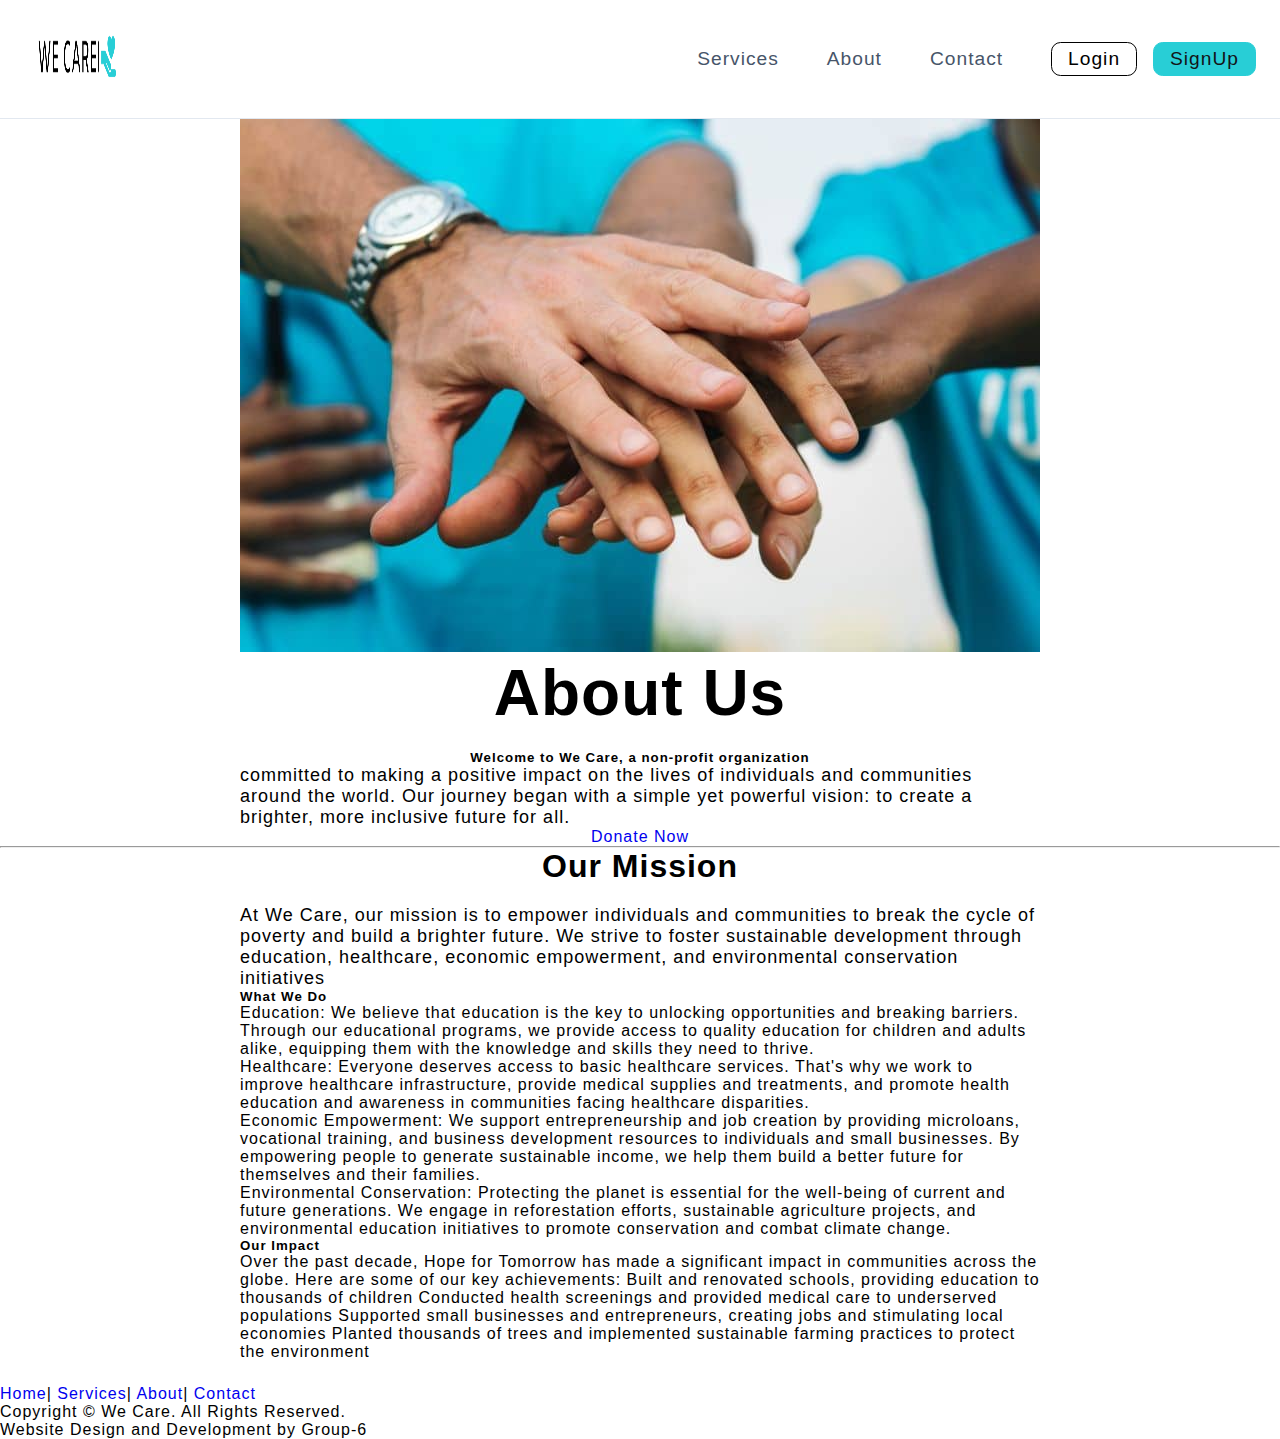
<file: about.html>
<!DOCTYPE html>
<head>
    <meta charset="UTF-8">
    <meta name="viewport" content="width=device-width, initial-scale=1.0">
    <title>About We Care</title>
    <link rel="stylesheet" href="index.css">
    <link rel="stylesheet" href="about.css">
    <link rel="stylesheet" href="https://cdnjs.cloudflare.com/ajax/libs/font-awesome/4.7.0/css/font-awesome.min.css">
    <link rel="stylesheet" href="https://cdnjs.cloudflare.com/ajax/libs/font-awesome/6.4.2/css/all.min.css" integrity="sha512-z3gLpd7yknf1YoNbCzqRKc4qyor8gaKU1qmn+CShxbuBusANI9QpRohGBreCFkKxLhei6S9CQXFEbbKuqLg0DA==" crossorigin="anonymous" referrerpolicy="no-referrer" />
    <link rel="icon" type="image/x-icon" href="wecare.ico">

</head>

<body>
    <header class="header">
        <nav class="navbar">
            <!-- <a href="#" class="nav-logo">WebDev.</a> -->
            <div class="logo">
                <a href="index.html">
                    <img src="wecare.png" alt="Logo Image">
                </a>
                </div>
            <ul class="nav-menu">
                <li class="nav-item">
                    <a href="services.html" class="nav-link">Services</a>
                </li>
                <li class="nav-item">
                    <a href="about.html" class="nav-link">About</a>
                </li>
                <li class="nav-item">
                    <a href="contact.html" class="nav-link">Contact</a>
                </li>
                <li class="nav-item">
                    <button class="login-button" id="loginButton" onclick="window.location.href='login.html'">Login</button>
                </li>
                <li class="nav-item">
                    <button class="join-button" onclick="window.location.href='signup.html'">SignUp</button>
                </li>
                <!-- <li class="nav-item">
                    <div class="search-box">
                        <button class="btn-search"><i class="fas fa-search"></i></button>
                        <input type="text" class="input-search" placeholder="Type to Search">
                    </div>
                </li> -->
            </ul>
            <div class="hamburger">
                <span class="bar"></span>
                <span class="bar"></span>
                <span class="bar"></span>
            </div>
        </nav>
    </header>

    <section class="about-us">
        <div class="about">
        <img src="about.jpg" class="pic">
            <div class="text">
                <h1>About Us</h1>
                <h5>Welcome to We Care, a non-profit <span>organization</span></h5>
                <p>committed to making a positive impact on the lives of individuals and communities around the world. Our journey began with a simple yet powerful vision: to create a brighter, more inclusive future for all.</p>
                <div class="data">
                    <a href="services.html" class="hire">Donate Now</a>
                </div>
            </div>
        </div>

    </section>
<hr>
<section class="ourmission">
    <div class="missiontext">
        <h1 class="mission">Our Mission</h1>
        <p>
            At We Care, our mission is to empower individuals and communities to break the cycle of poverty and build a brighter future. We strive to foster sustainable development through education, healthcare, economic empowerment, and environmental conservation initiatives
        </p>
        <h5>What We Do</h5>
        <p>
            <li>
                Education: We believe that education is the key to unlocking opportunities and breaking barriers. Through our educational programs, we provide access to quality education for children and adults alike, equipping them with the knowledge and skills they need to thrive.
            </li>

            <li>
                Healthcare: Everyone deserves access to basic healthcare services. That's why we work to improve healthcare infrastructure, provide medical supplies and treatments, and promote health education and awareness in communities facing healthcare disparities.
            </li>

            <li>
                Economic Empowerment: We support entrepreneurship and job creation by providing microloans, vocational training, and business development resources to individuals and small businesses. By empowering people to generate sustainable income, we help them build a better future for themselves and their families.
            </li>

            <li>
                Environmental Conservation: Protecting the planet is essential for the well-being of current and future generations. We engage in reforestation efforts, sustainable agriculture projects, and environmental education initiatives to promote conservation and combat climate change.
            </li>

<h5> Our Impact </h5>

Over the past decade, Hope for Tomorrow has made a significant impact in communities across the globe. Here are some of our key achievements:

Built and renovated schools, providing education to thousands of children
Conducted health screenings and provided medical care to underserved populations
Supported small businesses and entrepreneurs, creating jobs and stimulating local economies
Planted thousands of trees and implemented sustainable farming practices to protect the environment
        </p>
    </div>
</section>

    <!-- FOOTER -->
    <footer>
        <nav>
            <a href="index.html">Home</a>|
            <a href="services.html">Services</a>|
            <a href="about.html">About</a>|
            <a href="contact.html">Contact</a>
        </nav>

        <div class="foot">
            <p class="copyrightext">Copyright &copy; We Care. All Rights Reserved.</p>
            <p class="groupcredit">Website Design and Development by Group-6</p>
        </div>
    </footer>
    <script>
        document.addEventListener('DOMContentLoaded', function() {
            // Change the text of h1 element to "Welcome" on index.html
            // Get the username from URL parameter
            const params = new URLSearchParams(window.location.search);
            const username = params.get('username');
            if(username){
                document.getElementById('testing').textContent = `Welcome, ${username}`;
                document.getElementById('loginButton').style.display = 'none';

            }
        });
    </script>
</body>

<script src="index.js"></script>
</html>
</file>
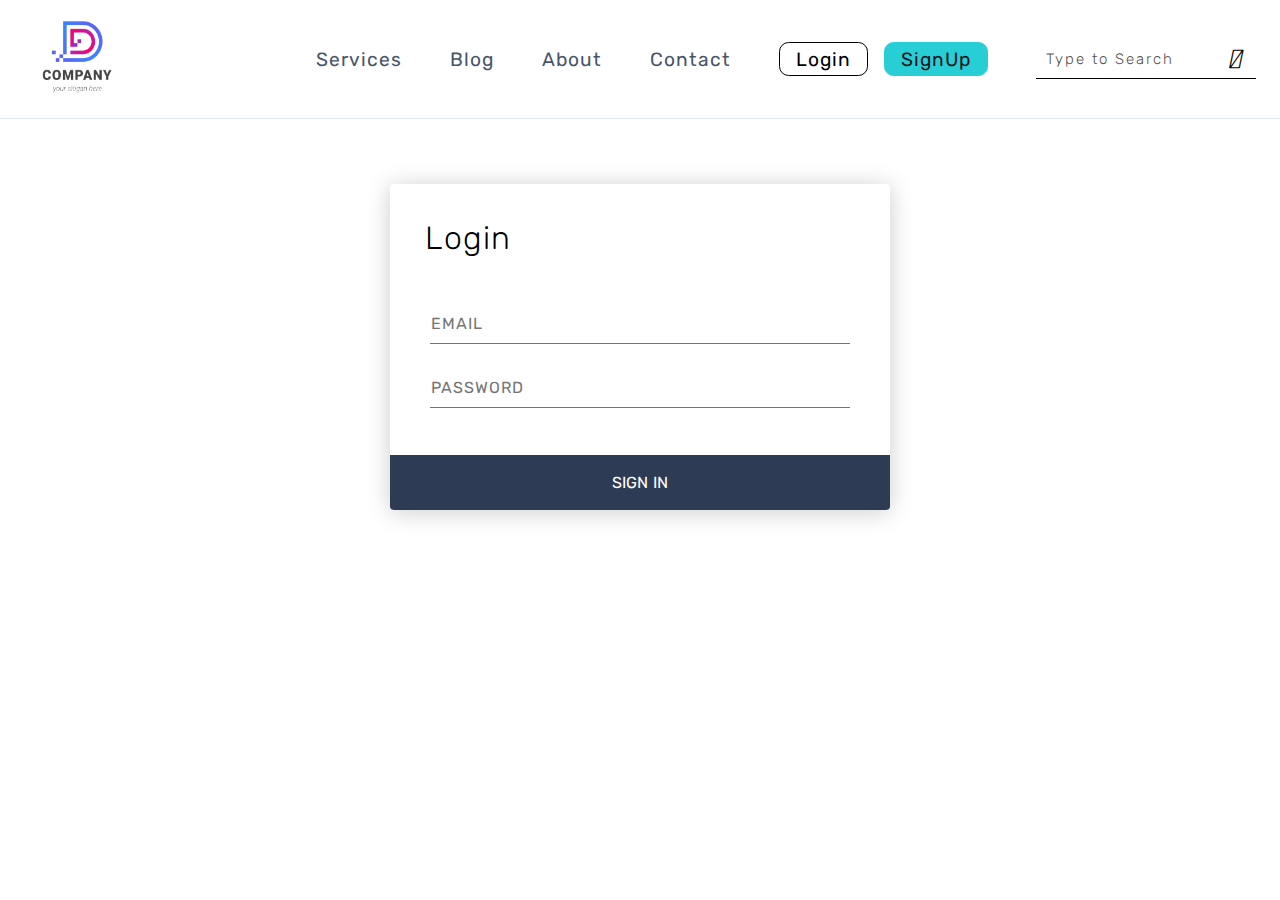
<file: login.html>
<!DOCTYPE html>
<head>
    <meta charset="UTF-8">
    <meta name="viewport" content="width=device-width, initial-scale=1.0">
    <title>LogIn</title>
    <link rel="stylesheet" href="login.css">
    <link rel="stylesheet" href="index.css">
    <link rel='stylesheet' href='https://fonts.googleapis.com/css?family=Rubik:400,700'>
    <link rel="stylesheet" href="https://cdnjs.cloudflare.com/ajax/libs/font-awesome/4.7.0/css/font-awesome.min.css">
    <link rel="stylesheet" href="https://cdnjs.cloudflare.com/ajax/libs/font-awesome/6.4.2/css/all.min.css" integrity="sha512-z3gLpd7yknf1YoNbCzqRKc4qyor8gaKU1qmn+CShxbuBusANI9QpRohGBreCFkKxLhei6S9CQXFEbbKuqLg0DA==" crossorigin="anonymous" referrerpolicy="no-referrer" />
</head>

<body>
    <header class="header">
        <nav class="navbar">
            <!-- <a href="#" class="nav-logo">WebDev.</a> -->
            <div class="logo">
                <a href="index.html">
                    <img src="logo.png" alt="Logo Image">
                </a>
            </div>
            <ul class="nav-menu">
                <li class="nav-item">
                    <a href="#" class="nav-link">Services</a>
                </li>
                <li class="nav-item">
                    <a href="#" class="nav-link">Blog</a>
                </li>
                <li class="nav-item">
                    <a href="#" class="nav-link">About</a>
                </li>
                <li class="nav-item">
                    <a href="#" class="nav-link">Contact</a>
                </li>
                <li class="nav-item">
                    <button class="login-button" onclick="window.location.href='login.html'">Login</button>
                </li>
                <li class="nav-item">
                    <button class="join-button" onclick="window.location.href='signup.html'">SignUp</button>
                </li>
                <li class="nav-item">
                    <div class="search-box">
                        <button class="btn-search"><i class="fas fa-search"></i></button>
                        <input type="text" class="input-search" placeholder="Type to Search">
                    </div>
                </li>
            </ul>
            <div class="hamburger">
                <span class="bar"></span>
                <span class="bar"></span>
                <span class="bar"></span>
            </div>
        </nav>
    </header>

    <!-- partial:index.partial.html -->
    <div class="login-form">
        <form id="loginForm" onsubmit="login()">
            <h1>Login</h1>
            <div class="content">
                <div class="input-field">
                    <input type="email" id="email" placeholder="Email" required>
                </div>
                
                <div class="input-field">
                    <input type="password" id="password" placeholder="Password" required>
                </div>
            </div>
            
            <div class="action">
                <button type="submit">Sign in</button>
            </div>
            <p id="errorMessage" class="error-message"></p>
        </form>
    </div>
</body>    
<script src="index.js"></script>
</html>
</file>
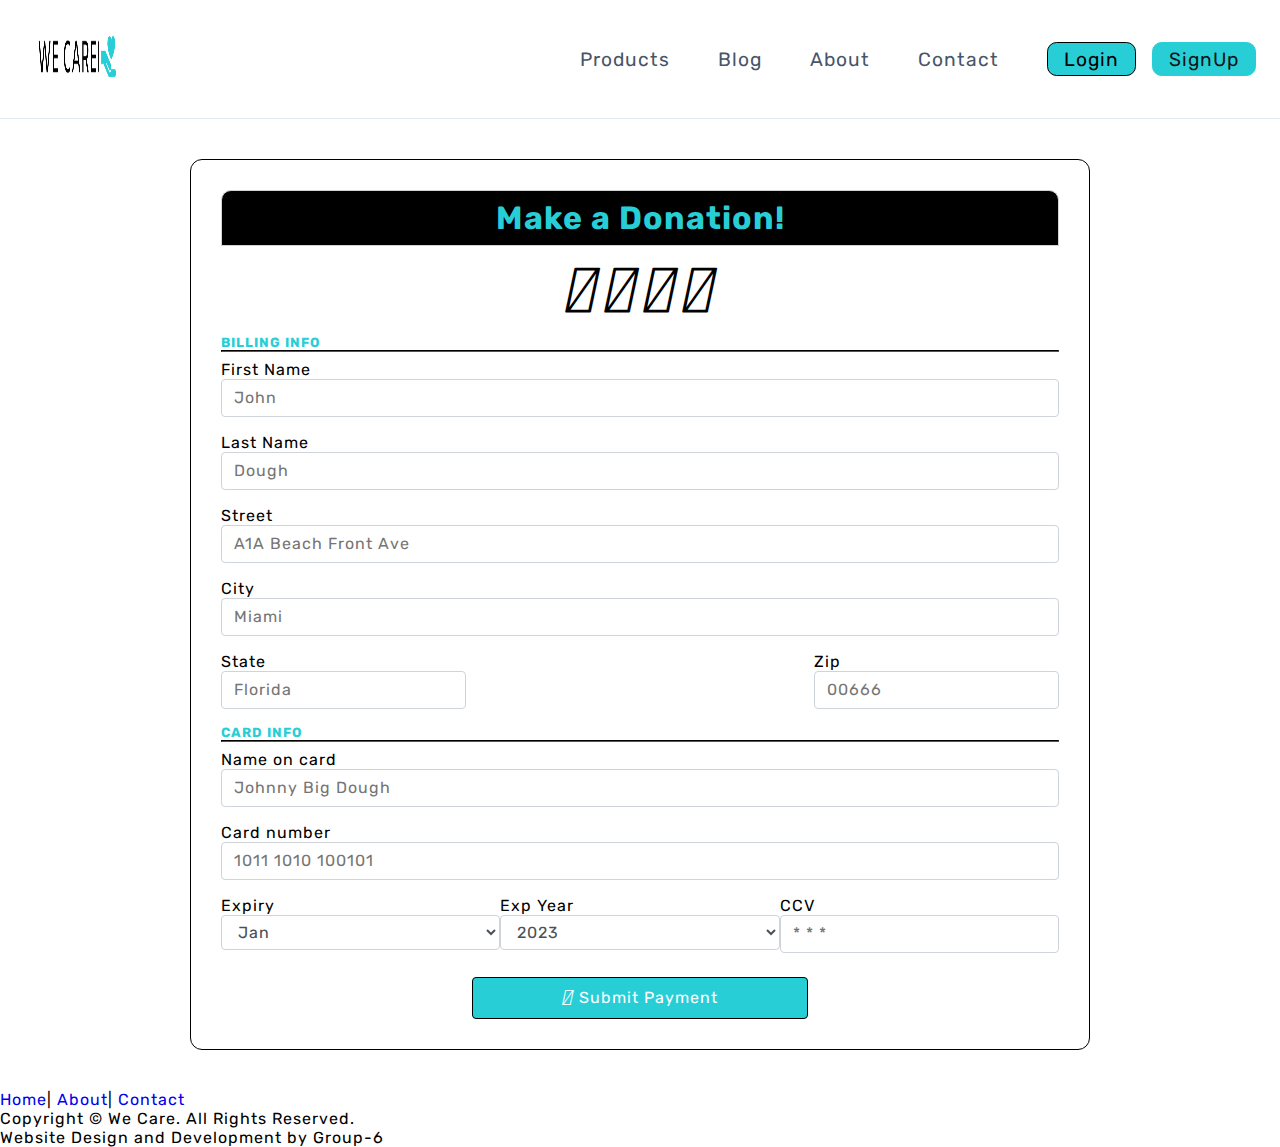
<file: purchase.html>
<!DOCTYPE html>
<head>
    <meta charset="UTF-8">
    <meta name="viewport" content="width=device-width, initial-scale=1.0">
    <title>Purchase Package</title>
    <link rel="stylesheet" href="login.css">
    <link rel="stylesheet" href="index.css">
    <link rel="stylesheet" href="purchase.css">
    <link rel='stylesheet' href='https://fonts.googleapis.com/css?family=Rubik:400,700'>
    <link rel="stylesheet" href="https://cdnjs.cloudflare.com/ajax/libs/font-awesome/4.7.0/css/font-awesome.min.css">
    <link rel="stylesheet" href="https://cdnjs.cloudflare.com/ajax/libs/font-awesome/6.4.2/css/all.min.css" integrity="sha512-z3gLpd7yknf1YoNbCzqRKc4qyor8gaKU1qmn+CShxbuBusANI9QpRohGBreCFkKxLhei6S9CQXFEbbKuqLg0DA==" crossorigin="anonymous" referrerpolicy="no-referrer" />
</head>

<body>
    <header class="header">
        <nav class="navbar">
            <!-- <a href="#" class="nav-logo">WebDev.</a> -->
            <div class="logo">
                <a href="index.html">
                    <img src="wecare.png" alt="Logo Image">
                </a>
                </div>
            <ul class="nav-menu">
                <li class="nav-item">
                    <a href="#" class="nav-link">Products</a>
                </li>
                <li class="nav-item">
                    <a href="#" class="nav-link">Blog</a>
                </li>
                <li class="nav-item">
                    <a href="#" class="nav-link">About</a>
                </li>
                <li class="nav-item">
                    <a href="#" class="nav-link">Contact</a>
                </li>
                <li class="nav-item">
                    <button class="login-button" id="loginButton" onclick="window.location.href='login.html'">Login</button>
                </li>
                <li class="nav-item">
                    <button class="join-button" onclick="window.location.href='signup.html'">SignUp</button>
                </li>
                <!-- <li class="nav-item">
                    <div class="search-box">
                        <button class="btn-search"><i class="fas fa-search"></i></button>
                        <input type="text" class="input-search" placeholder="Type to Search">
                    </div>
                </li> -->
            </ul>
            <div class="hamburger">
                <span class="bar"></span>
                <span class="bar"></span>
                <span class="bar"></span>
            </div>
        </nav>
    </header>

    <!-- FORM -->

    <div id='form-wrapper'>
        <form id="donationform">
            <div id='header' class='text-center mb-3'>
                <h1>Make a Donation!</h1>
            </div>

            <div class='text-center'>
                <i class="fab fa-cc-visa fa-3x"></i>
                <i class="fab fa-cc-mastercard fa-3x"></i>
                <i class="fab fa-cc-amex fa-3x"></i>
                <i class="fab fa-cc-discover fa-3x"></i>
            </div>

            <h5 class="mb-1">BILLING INFO</h5>

            <hr>

            <div class='form-group mb-1'>
                <label for='firstName'>First Name</label>
                <input class='form-control' id='firstName' type='text' placeholder='John' required>
            </div>

            <div class='form-group'>
                <label for='lastName'>Last Name</label>
                <input id='lastName' type='text' class='form-control' placeholder='Dough' required>
            </div>

            <div class='form-group'>
                <label>Street</label>
                <input class='form-control' type='text' id='street1' placeholder='A1A Beach Front Ave' required>
            </div>

            <div class='form-group'>
                <label for='city'>City</label>
                <input type='text' id='city' class='form-control' placeholder='Miami' required>
            </div>

            <div class='form-row mb-3'>
                <div>
                    <label for='state'>State</label>
                    <input id='state' class='form-control' placeholder='Florida' required>
                </div>
                
                <div>
                    <label for='zip'>Zip</label>
                    <input type='text' id='zip' class='form-control' placeholder='00666' required>
                </div>
            </div>

            <h5 class="mb-1">CARD INFO</h5>

            <hr>

            <div class='form-group mb-1'>
                <label for='nameOnCard'>Name on card</label>
                <input class='form-control' id='nameOnCard' placeholder='Johnny Big Dough' required>
            </div>

            <div class='form-group mb-1'>
                <label for='cardNum'>Card number</label>
                <input class='form-control' id='cardNum' placeholder="1011 1010 100101" required>
            </div>

            <div class='form-row mb-1'>
                <div class='col'>
                    <label for='expMonth'>Expiry</label>
                        <select class='form-control' id='expMonth' required>
                            <option value='01'>Jan</option>
                            <option value='02'>Feb</option>
                            <option value='03'>March</option>
                            <option value='04'>April</option>
                            <option value='05'>May</option>
                            <option value='06'>June</option>
                            <option value='07'>July</option>
                            <option value='08'>Aug</option>
                            <option value='09'>Sept</option>
                            <option value='10'>Oct</option>
                            <option value='11'>Nov</option>
                            <option value='12'>Dec</option>
                        </select>
                </div>
                
                <div class='col'>
                    <label for='expYear'>Exp Year</label>
                    <select class='form-control' id='expYear' required>
                        <option value='2023'>2023</option>
                        <option value='2024'>2024</option>
                        <option value='2025'>2025</option>
                        <option value='2026'>2026</option>
                        <option value='2027'>2027</option>
                    </select>
                </div>
                
                <div class='col'>
                    <label for='ccv'>CCV</label>
                    <input placeholder='* * * ' class='form-control' id='ccv' required>
                </div>
                
            </div>
            <div class="paybut">
                <button class='btn btn-primary' type='submit'>
                    <i class="fas fa-lock"></i>
                    Submit Payment
            </button>
            </div>
            

        </form>
    </div>

    <!-- FOOTER -->
    <!-- Footer -->
    <footer>
        <nav>
            <a href="index.html">Home</a>|
            <a href="about.html">About</a>|
            <a href="contact.html">Contact</a>
        </nav>

        <div class="foot">
            <p class="copyrightext">Copyright &copy; We Care. All Rights Reserved.</p>
            <p class="groupcredit">Website Design and Development by Group-6</p>
        </div>
    </footer>

</body>    
<script src="index.js"></script>
</html>
</file>
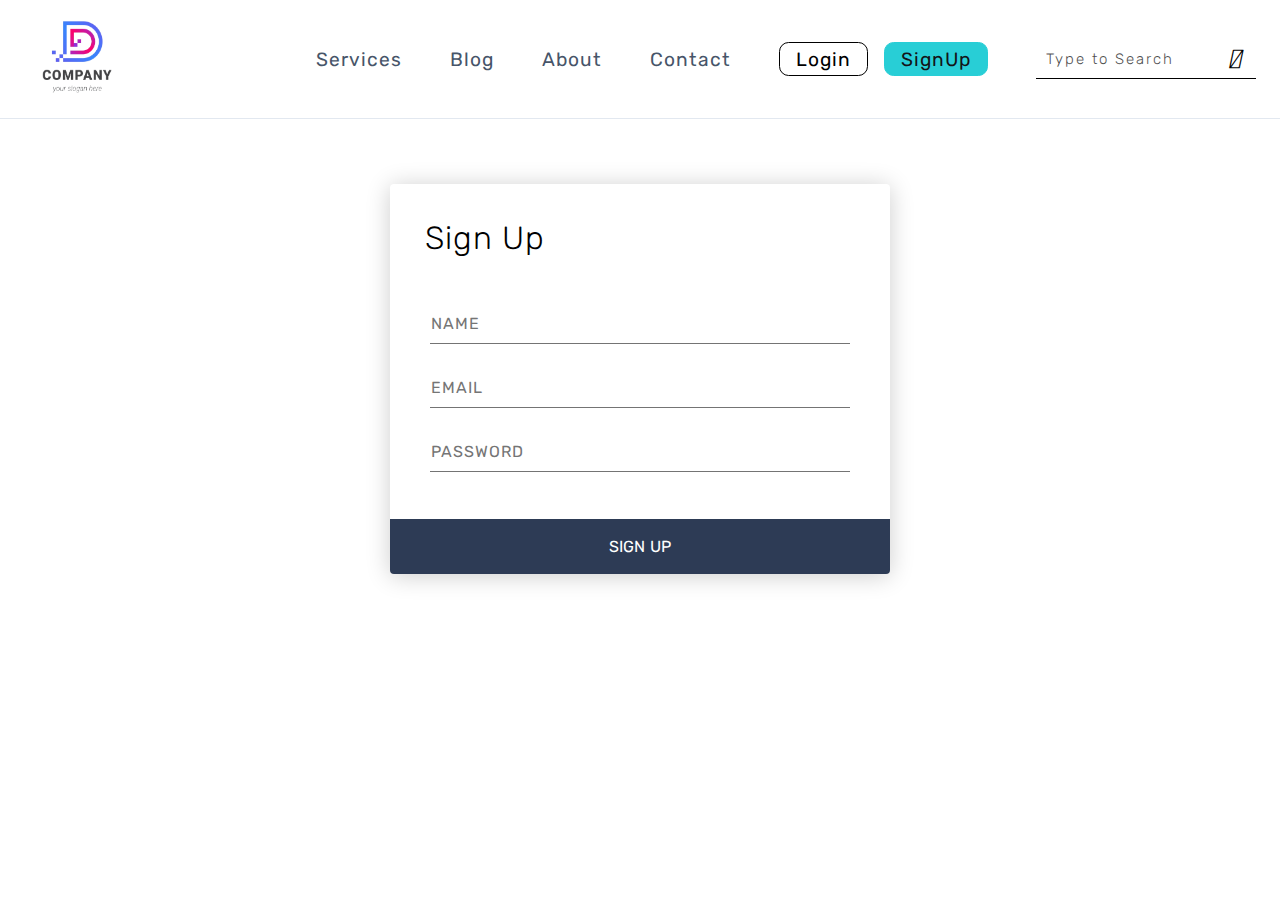
<file: signup.html>
<!DOCTYPE html>
<head>
    <meta charset="UTF-8">
    <meta name="viewport" content="width=device-width, initial-scale=1.0">
    <title>Registration</title>
    <link rel="stylesheet" href="signup.css">
    <link rel="stylesheet" href="index.css">
    <link rel='stylesheet' href='https://fonts.googleapis.com/css?family=Rubik:400,700'>
    <link rel="stylesheet" href="https://cdnjs.cloudflare.com/ajax/libs/font-awesome/4.7.0/css/font-awesome.min.css">
    <link rel="stylesheet" href="https://cdnjs.cloudflare.com/ajax/libs/font-awesome/6.4.2/css/all.min.css" integrity="sha512-z3gLpd7yknf1YoNbCzqRKc4qyor8gaKU1qmn+CShxbuBusANI9QpRohGBreCFkKxLhei6S9CQXFEbbKuqLg0DA==" crossorigin="anonymous" referrerpolicy="no-referrer" />
</head>

<body>
    <header class="header">
        <nav class="navbar">
            <!-- <a href="#" class="nav-logo">WebDev.</a> -->
            <div class="logo">
                <a href="index.html">
                    <img src="logo.png" alt="Logo Image">
                </a>
            </div>
            <ul class="nav-menu">
                <li class="nav-item">
                    <a href="#" class="nav-link">Services</a>
                </li>
                <li class="nav-item">
                    <a href="#" class="nav-link">Blog</a>
                </li>
                <li class="nav-item">
                    <a href="#" class="nav-link">About</a>
                </li>
                <li class="nav-item">
                    <a href="#" class="nav-link">Contact</a>
                </li>
                <li class="nav-item">
                    <button class="login-button" onclick="window.location.href='login.html'">Login</button>
                </li>
                <li class="nav-item">
                    <button class="join-button" onclick="window.location.href='signup.html'">SignUp</button>
                </li>
                <li class="nav-item">
                    <div class="search-box">
                        <button class="btn-search"><i class="fas fa-search"></i></button>
                        <input type="text" class="input-search" placeholder="Type to Search">
                    </div>
                </li>
            </ul>
            <div class="hamburger">
                <span class="bar"></span>
                <span class="bar"></span>
                <span class="bar"></span>
            </div>
        </nav>
    </header>

    <!-- partial:index.partial.html -->
    <div class="signup-form">
        <form id="signupForm">
            <h1>Sign Up</h1>
            <div class="content">
                <div class="input-field">
                    <input type="text" id="name" placeholder="Name" autocomplete="off" required>
                </div>
                <div class="input-field">
                    <input type="email" id="email" placeholder="Email" autocomplete="on" required>
                </div>
                
                <div class="input-field">
                    <input type="password" id="password" placeholder="Password" required>
                    <p id="errorMessage" class="error-message"></p>

                </div>
            </div>

            <div class="action">
                <button type="submit">Sign Up</button>
            </div>
        </form>
    </div>
    </body>
    
<script src="index.js"></script>
</html>
</file>
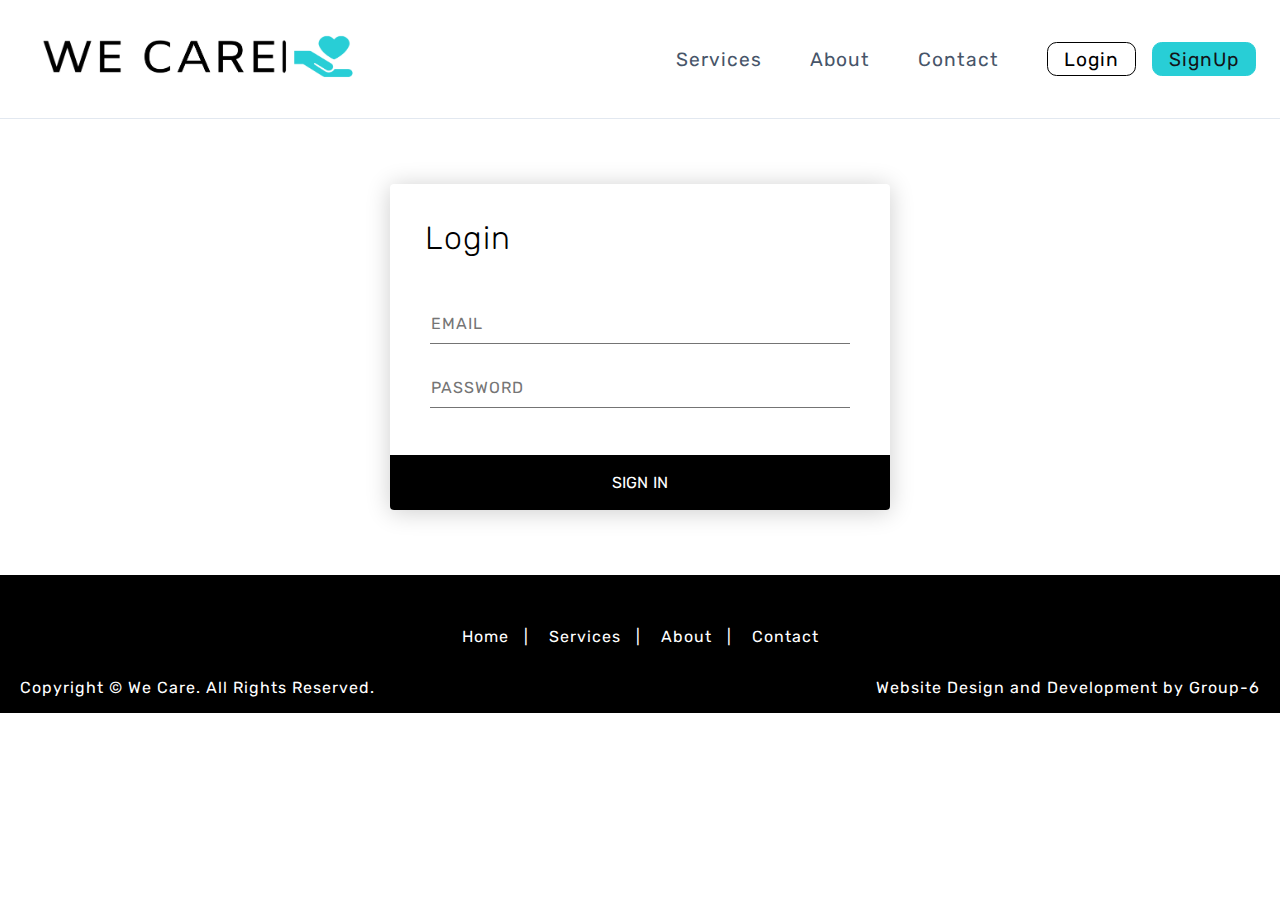
<file: html/login.html>
<!DOCTYPE html>
<head>
    <meta charset="UTF-8">
    <meta name="viewport" content="width=device-width, initial-scale=1.0">
    <title>LogIn</title>
    <link rel="stylesheet" href="/css/login.css">
    <link rel="stylesheet" href="/css/index.css">
    <link rel='stylesheet' href='https://fonts.googleapis.com/css?family=Rubik:400,700'>
    <link rel="stylesheet" href="https://cdnjs.cloudflare.com/ajax/libs/font-awesome/4.7.0/css/font-awesome.min.css">
    <link rel="stylesheet" href="https://cdnjs.cloudflare.com/ajax/libs/font-awesome/6.4.2/css/all.min.css" integrity="sha512-z3gLpd7yknf1YoNbCzqRKc4qyor8gaKU1qmn+CShxbuBusANI9QpRohGBreCFkKxLhei6S9CQXFEbbKuqLg0DA==" crossorigin="anonymous" referrerpolicy="no-referrer" />
    <link rel="icon" type="image/x-icon" href="/media/wecare.ico">
    <script src="https://code.jquery.com/jquery-3.7.1.min.js" integrity="sha256-/JqT3SQfawRcv/BIHPThkBvs0OEvtFFmqPF/lYI/Cxo=" crossorigin="anonymous"></script>

</head>

<body>
    <header class="header">
        <nav class="navbar">
            <!-- <a href="#" class="nav-logo">WebDev.</a> -->
            <div class="logo">
                <a href="/index.html">
                    <img src="/media/wecare.png" alt="Logo Image">
                </a>
                </div>
            <ul class="nav-menu">
                <li class="nav-item">
                    <a href="/html/services.html" class="nav-link">Services</a>
                </li>
                <li class="nav-item">
                    <a href="/html/about.html" class="nav-link">About</a>
                </li>
                <li class="nav-item">
                    <a href="/html/contact.html" class="nav-link">Contact</a>
                </li>
                <li class="nav-item">
                    <button class="login-button" id="loginButton" onclick="window.location.href='/html/login.html'">Login</button>
                </li>
                <li class="nav-item">
                    <button class="join-button" onclick="window.location.href='/html/signup.html'">SignUp</button>
                </li>
            </ul>
            <div class="hamburger">
                <span class="bar"></span>
                <span class="bar"></span>
                <span class="bar"></span>
            </div>
        </nav>
    </header>

    <!-- partial:index.partial.html -->
    <div class="login-form">
        <form id="loginForm" onsubmit="login()">
            <h1>Login</h1>
            <div class="content">
                <div class="input-field">
                    <input type="email" id="email" placeholder="Email" required>
                </div>
                
                <div class="input-field">
                    <input type="password" id="password" placeholder="Password" required>
                </div>
            </div>
            
            <div class="action">
                <button type="submit">Sign in</button>
            </div>
            <p id="errorMessage" class="error-message"></p>
        </form>
    </div>

    <!-- FOOTER -->
    <footer>
        <nav>
            <a href="/index.html">Home</a>|
            <a href="/html/services.html">Services</a>|
            <a href="/html/about.html">About</a>|
            <a href="/html/contact.html">Contact</a>
        </nav>

        <div class="foot">
            <p class="copyrightext">Copyright &copy; We Care. All Rights Reserved.</p>
            <p class="groupcredit">Website Design and Development by Group-6</p>
        </div>
    </footer>

</body>    
<script src="/js/index.js"></script>
</html>
</file>
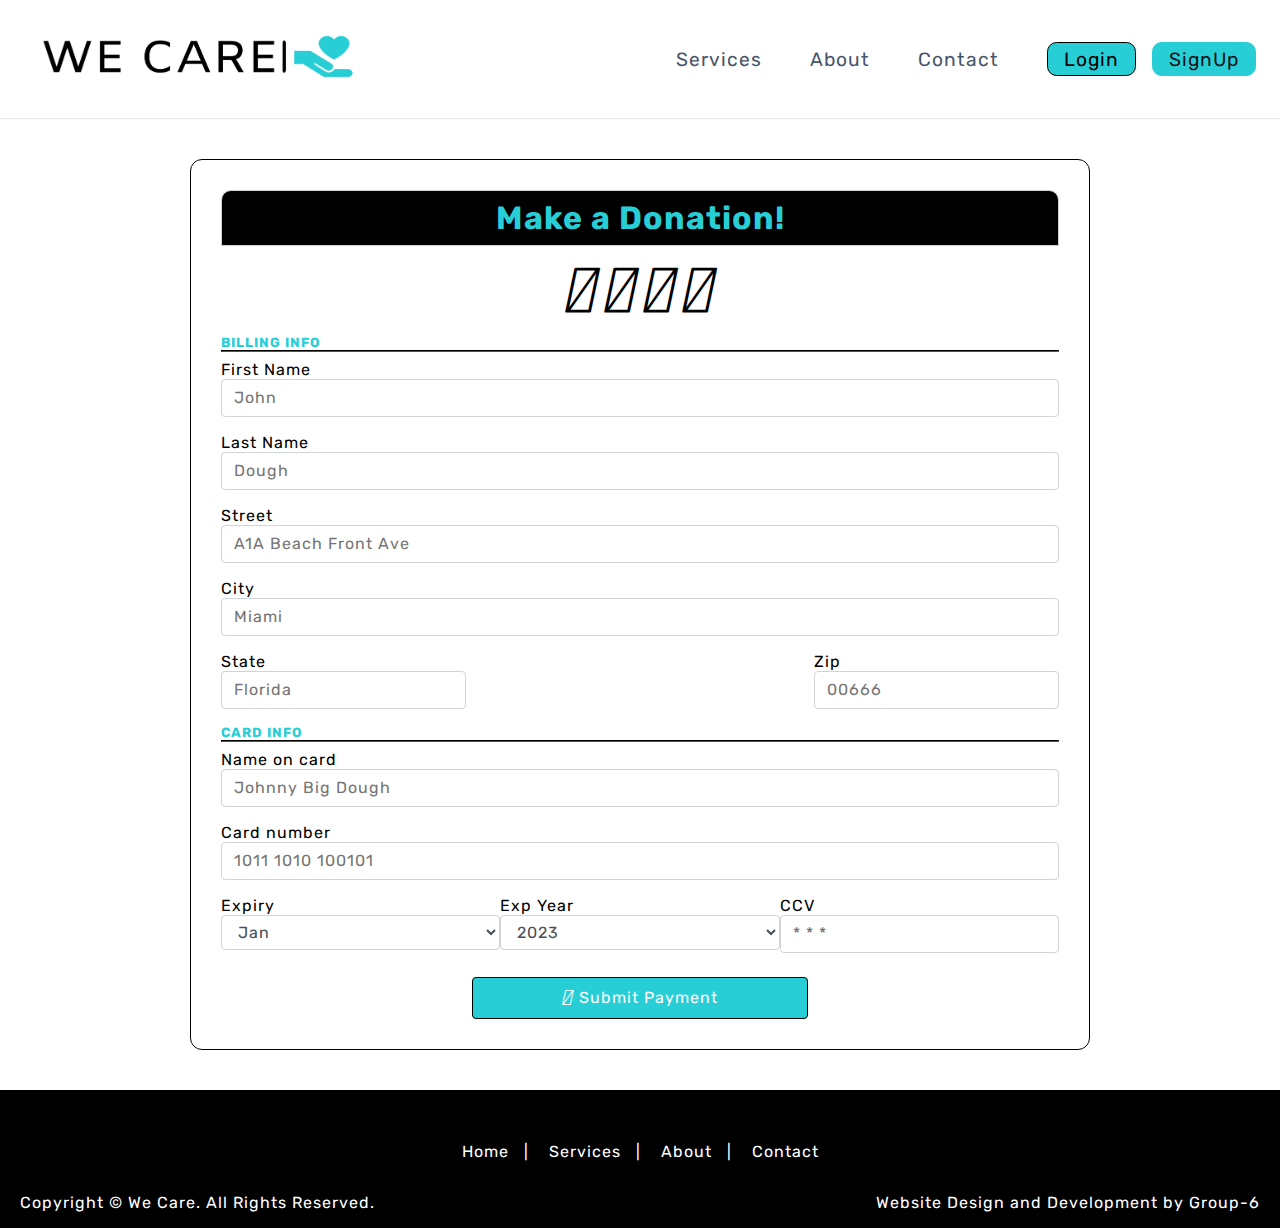
<file: html/purchase.html>
<!DOCTYPE html>
<head>
    <meta charset="UTF-8">
    <meta name="viewport" content="width=device-width, initial-scale=1.0">
    <title>Purchase Package</title>
    <link rel="stylesheet" href="/css/login.css">
    <link rel="stylesheet" href="/css/index.css">
    <link rel="stylesheet" href="/css/purchase.css">
    <link rel='stylesheet' href='https://fonts.googleapis.com/css?family=Rubik:400,700'>
    <link rel="stylesheet" href="https://cdnjs.cloudflare.com/ajax/libs/font-awesome/4.7.0/css/font-awesome.min.css">
    <link rel="stylesheet" href="https://cdnjs.cloudflare.com/ajax/libs/font-awesome/6.4.2/css/all.min.css" integrity="sha512-z3gLpd7yknf1YoNbCzqRKc4qyor8gaKU1qmn+CShxbuBusANI9QpRohGBreCFkKxLhei6S9CQXFEbbKuqLg0DA==" crossorigin="anonymous" referrerpolicy="no-referrer" />
    <link rel="icon" type="image/x-icon" href="/media/wecare.ico">
    <script src="https://code.jquery.com/jquery-3.7.1.min.js" integrity="sha256-/JqT3SQfawRcv/BIHPThkBvs0OEvtFFmqPF/lYI/Cxo=" crossorigin="anonymous"></script>

</head>

<body>
    <header class="header">
        <nav class="navbar">
            <!-- <a href="#" class="nav-logo">WebDev.</a> -->
            <div class="logo">
                <a href="/index.html">
                    <img src="/media/wecare.png" alt="Logo Image">
                </a>
                </div>
            <ul class="nav-menu">
                <li class="nav-item">
                    <a href="/html/services.html" class="nav-link">Services</a>
                </li>
                <li class="nav-item">
                    <a href="/html/about.html" class="nav-link">About</a>
                </li>
                <li class="nav-item">
                    <a href="/html/contact.html" class="nav-link">Contact</a>
                </li>
                <li class="nav-item">
                    <button class="login-button" id="loginButton" onclick="window.location.href='/html/login.html'">Login</button>
                </li>
                <li class="nav-item">
                    <button class="join-button" onclick="window.location.href='/html/signup.html'">SignUp</button>
                </li>
            </ul>
            <div class="hamburger">
                <span class="bar"></span>
                <span class="bar"></span>
                <span class="bar"></span>
            </div>
        </nav>
    </header>

    <!-- FORM -->

    <div id='form-wrapper'>
        <form id="donationform">
            <div id='header' class='text-center mb-3'>
                <h1>Make a Donation!</h1>
            </div>

            <div class='text-center'>
                <i class="fab fa-cc-visa fa-3x"></i>
                <i class="fab fa-cc-mastercard fa-3x"></i>
                <i class="fab fa-cc-amex fa-3x"></i>
                <i class="fab fa-cc-discover fa-3x"></i>
            </div>

            <h5 class="mb-1">BILLING INFO</h5>

            <hr>

            <div class='form-group mb-1'>
                <label for='firstName'>First Name</label>
                <input class='form-control' id='firstName' type='text' placeholder='John' required>
            </div>

            <div class='form-group'>
                <label for='lastName'>Last Name</label>
                <input id='lastName' type='text' class='form-control' placeholder='Dough' required>
            </div>

            <div class='form-group'>
                <label>Street</label>
                <input class='form-control' type='text' id='street1' placeholder='A1A Beach Front Ave' required>
            </div>

            <div class='form-group'>
                <label for='city'>City</label>
                <input type='text' id='city' class='form-control' placeholder='Miami' required>
            </div>

            <div class='form-row mb-3'>
                <div>
                    <label for='state'>State</label>
                    <input id='state' class='form-control' placeholder='Florida' required>
                </div>
                
                <div>
                    <label for='zip'>Zip</label>
                    <input type='text' id='zip' class='form-control' placeholder='00666' required>
                </div>
            </div>

            <h5 class="mb-1">CARD INFO</h5>

            <hr>

            <div class='form-group mb-1'>
                <label for='nameOnCard'>Name on card</label>
                <input class='form-control' id='nameOnCard' placeholder='Johnny Big Dough' required>
            </div>

            <div class='form-group mb-1'>
                <label for='cardNum'>Card number</label>
                <input class='form-control' id='cardNum' placeholder="1011 1010 100101" required>
            </div>

            <div class='form-row mb-1'>
                <div class='col'>
                    <label for='expMonth'>Expiry</label>
                        <select class='form-control' id='expMonth' required>
                            <option value='01'>Jan</option>
                            <option value='02'>Feb</option>
                            <option value='03'>March</option>
                            <option value='04'>April</option>
                            <option value='05'>May</option>
                            <option value='06'>June</option>
                            <option value='07'>July</option>
                            <option value='08'>Aug</option>
                            <option value='09'>Sept</option>
                            <option value='10'>Oct</option>
                            <option value='11'>Nov</option>
                            <option value='12'>Dec</option>
                        </select>
                </div>
                
                <div class='col'>
                    <label for='expYear'>Exp Year</label>
                    <select class='form-control' id='expYear' required>
                        <option value='2023'>2023</option>
                        <option value='2024'>2024</option>
                        <option value='2025'>2025</option>
                        <option value='2026'>2026</option>
                        <option value='2027'>2027</option>
                    </select>
                </div>
                
                <div class='col'>
                    <label for='ccv'>CCV</label>
                    <input placeholder='* * * ' class='form-control' id='ccv' required>
                </div>
                
            </div>
            <div class="paybut">
                <button class='btn btn-primary' type='submit'>
                    <i class="fas fa-lock"></i>
                    Submit Payment
            </button>
            </div>
            

        </form>
    </div>

    <!-- FOOTER -->
    <footer>
        <nav>
            <a href="/index.html">Home</a>|
            <a href="/html/services.html">Services</a>|
            <a href="/html/about.html">About</a>|
            <a href="/html/contact.html">Contact</a>
        </nav>

        <div class="foot">
            <p class="copyrightext">Copyright &copy; We Care. All Rights Reserved.</p>
            <p class="groupcredit">Website Design and Development by Group-6</p>
        </div>
    </footer>

</body>    
<script src="/js/index.js"></script>
</html>
</file>
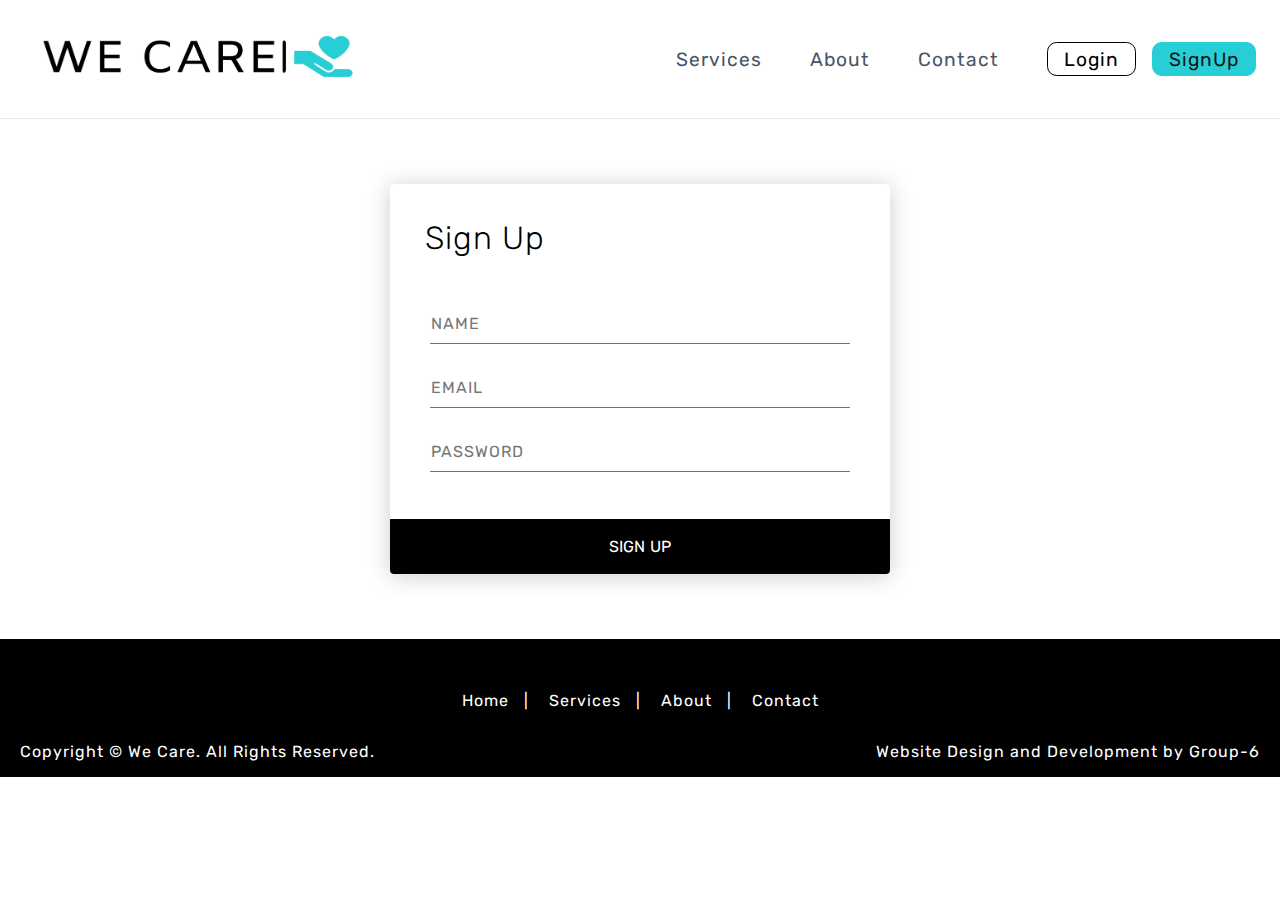
<file: html/signup.html>
<!DOCTYPE html>
<head>
    <meta charset="UTF-8">
    <meta name="viewport" content="width=device-width, initial-scale=1.0">
    <title>Registration</title>
    <link rel="stylesheet" href="/css/signup.css">
    <link rel="stylesheet" href="/css/index.css">
    <link rel='stylesheet' href='https://fonts.googleapis.com/css?family=Rubik:400,700'>
    <link rel="stylesheet" href="https://cdnjs.cloudflare.com/ajax/libs/font-awesome/4.7.0/css/font-awesome.min.css">
    <link rel="stylesheet" href="https://cdnjs.cloudflare.com/ajax/libs/font-awesome/6.4.2/css/all.min.css" integrity="sha512-z3gLpd7yknf1YoNbCzqRKc4qyor8gaKU1qmn+CShxbuBusANI9QpRohGBreCFkKxLhei6S9CQXFEbbKuqLg0DA==" crossorigin="anonymous" referrerpolicy="no-referrer" />
    <link rel="icon" type="image/x-icon" href="/media/wecare.ico">
    <script src="https://code.jquery.com/jquery-3.7.1.min.js" integrity="sha256-/JqT3SQfawRcv/BIHPThkBvs0OEvtFFmqPF/lYI/Cxo=" crossorigin="anonymous"></script>

</head>

<body>
    <header class="header">
        <nav class="navbar">
            <!-- <a href="#" class="nav-logo">WebDev.</a> -->
            <div class="logo">
                <a href="/index.html">
                    <img src="/media/wecare.png" alt="Logo Image">
                </a>
                </div>
            <ul class="nav-menu">
                <li class="nav-item">
                    <a href="/html/services.html" class="nav-link">Services</a>
                </li>
                <li class="nav-item">
                    <a href="/html/about.html" class="nav-link">About</a>
                </li>
                <li class="nav-item">
                    <a href="/html/contact.html" class="nav-link">Contact</a>
                </li>
                <li class="nav-item">
                    <button class="login-button" id="loginButton" onclick="window.location.href='/html/login.html'">Login</button>
                </li>
                <li class="nav-item">
                    <button class="join-button" onclick="window.location.href='/html/signup.html'">SignUp</button>
                </li>
            </ul>
            <div class="hamburger">
                <span class="bar"></span>
                <span class="bar"></span>
                <span class="bar"></span>
            </div>
        </nav>
    </header>

    <div class="signup-form">
        <form id="signupForm">
            <h1>Sign Up</h1>
            <div class="content">
                <div class="input-field">
                    <input type="text" id="name" placeholder="Name" autocomplete="off" required>
                </div>
                <div class="input-field">
                    <input type="email" id="email" placeholder="Email" autocomplete="on" required>
                </div>
                
                <div class="input-field">
                    <input type="password" id="password" placeholder="Password" required>
                    <p id="errorMessage" class="error-message"></p>

                </div>
            </div>

            <div class="action">
                <button type="submit">Sign Up</button>
            </div>
        </form>
    </div>

    <!-- FOOTER -->
    <footer>
        <nav>
            <a href="/index.html">Home</a>|
            <a href="/html/services.html">Services</a>|
            <a href="/html/about.html">About</a>|
            <a href="/html/contact.html">Contact</a>
        </nav>

        <div class="foot">
            <p class="copyrightext">Copyright &copy; We Care. All Rights Reserved.</p>
            <p class="groupcredit">Website Design and Development by Group-6</p>
        </div>
    </footer>

    </body>
    
    <script src="/js/index.js"></script>
</html>
</file>
<file: index.css>
@import url('https://fonts.googleapis.com/css2?family=Roboto:ital,wght@0,500;1,400&display=swap');

*{
    margin: 0;
    padding: 0;
    font-family: 'Rubik', sans-serif;
    letter-spacing: 1px;
    box-sizing: border-box;
    scroll-behavior: smooth;
}

body{
    overflow-x: hidden;
}

li {
    list-style: none;
}

a {
    text-decoration: none;
}

.header{
    border-bottom: 1px solid #E2E8F0;
}

.navbar {
    display: flex;
    justify-content: space-between;
    align-items: center;
    padding: 0.5rem 1.5rem;
}

.hamburger {
    display: none;
}

.bar {
    display: block;
    width: 25px;
    height: 3px;
    margin: 5px auto;
    -webkit-transition: all 0.3s ease-in-out;
    transition: all 0.3s ease-in-out;
    background-color: #101010;
}

.hero{
    background-image: url('ngo.jpg');
    background-position: center;
    background-size: 100% 100%;
    height: 100vh;
    background-repeat: no-repeat;
}

.content h1{
    position: relative;
    z-index: 1; /* Ensure content is above the background */
    font-size: 3rem;
    text-align: center;
    padding: 1rem 1rem;
    font-weight: 700;
    color: black;    
}

.ourproducts h1{
    text-align: center;
    font-size: 2rem;
}

.card {
    box-shadow: 0 4px 8px 0 rgba(0, 0, 0, 0.2);
    max-width: 300px;
    margin: auto;
    text-align: center;
    font-family: arial;
}

.price {
    color: grey;
    font-size: 22px;
}

.card button {
    border: none;
    outline: 0;
    padding: 12px;
    color: white;
    background-color: #000;
    text-align: center;
    cursor: pointer;
    width: 100%;
    font-size: 18px;
}

.card button:hover {
    opacity: 0.7;
}


/* Media queries for responsiveness */
@media (max-width: 768px) {
    .content h1 {
        font-size: 2rem; /* Adjust font size for smaller screens */
    }
}

@media (max-width: 576px) {
    .content h1 {
        font-size: 1.5rem; /* Further adjust font size for smaller screens */
    }
}

.nav-menu {
    display: flex;
    justify-content: space-between;
    align-items: center;
}

.nav-item {
    margin-left: 3rem;
}

.nav-link{
    font-size: 1.2rem;
    font-weight: 400;
    color: #475569;
}

.nav-link:hover{
    color: #28CED6;
}

/*Styling logo*/
.logo{
    padding:1vh 1vw;
    text-align: center;
}
.logo img {
    height: 5rem;
    width: 5rem;
}

/*Styling Buttons*/
.login-button{
    background-color: transparent;
    border: 1.2px solid black;
    border-radius: 0.5em;
    padding: 0.3rem 1rem;
    /* margin-left: 12vw; */
    font-size: 1.2rem;
    color: black;
    cursor: pointer;

}

.login-button:hover {
    color: white;
    background-color: black;
    border: 2px solid #28CED6;
    transition: all ease-in-out 350ms;
}

.join-button{
    color: #131418;
    background-color: #28CED6;
    border: 1.5px solid #28CED6;
    border-radius: 0.5em;
    padding: 0.3rem 1rem;
    margin-left: -2rem;
    font-size: 1.2rem;
    cursor: pointer;
}

.join-button:hover {
    color: white;
    background-color: black;
    border: 2px solid #28CED6;
    transition: all ease-in-out 350ms;
}

.search-box{
    width: fit-content;
    height: fit-content;
    position: relative;
}

.input-search{
    height: 40px;
    width: 220px;
    border-top: none;
    border-left: none;
    border-right: none;
    border-bottom: 1px solid black;
    padding: 10px;
    font-size: 15px;
    letter-spacing: 1px;
    outline: none;
    transition: all .5s ease-in-out;
    background-color: transparent;
    padding-right: 50px;
    color:#fff;
}

.input-search::placeholder{
    /* color:rgba(219, 219, 219, 0.934); */
    color: black;
    font-size: 15px;
    opacity: 0.7;
    letter-spacing: 2px;
    font-weight:300;
}

.btn-search{
    width: 40px;
    height: 40px;
    border-style: none;
    font-size: 20px;
    font-weight: bold;
    outline: none;
    cursor: pointer;
    border-radius: 50%;
    position: absolute;
    right: 0px;
    color: black;
    background-color:transparent;
    pointer-events: painted;  
}

.btn-search:focus ~ .input-search{
    width: 200px;
    border-radius: 0px;
    background-color: transparent;
    border-bottom:1px solid rgba(0, 0, 0, 0.5);
    transition: all 500ms cubic-bezier(0, 0.110, 0.35, 2);
}

.input-search:focus{
    width: 240px;
    border-radius: 0px;
    color: black;
    background-color: transparent;
    border-bottom:1px solid rgba(0, 0, 0, 0.5);
    transition: all 500ms cubic-bezier(0, 0.110, 0.35, 2);
}

/* ----------------------------------- */

@media only screen and (max-width: 768px) {

    .nav-menu {
        position: fixed;
        left: -100%;
        top: 5rem;
        flex-direction: column;
        background-color: #fff;
        width: 100%;
        border-radius: 10px;
        text-align: center;
        transition: 0.3s;
        box-shadow:0 10px 27px rgba(0, 0, 0, 0.05);
    }

    .nav-menu.active {
        left: 0;
    }

    .nav-item {
        margin: 1.5rem 0;
    }

    .hamburger {
        display: block;
        cursor: pointer;
    }

    .join-button{
        margin-left: 0rem;
    }

    .hamburger.active .bar:nth-child(2) {
        opacity: 0;
    }

    .hamburger.active .bar:nth-child(1) {
        -webkit-transform: translateY(8px) rotate(45deg);
        transform: translateY(8px) rotate(45deg);
    }

    .hamburger.active .bar:nth-child(3) {
        -webkit-transform: translateY(-8px) rotate(-45deg);
        transform: translateY(-8px) rotate(-45deg);
    }
}
</file>
<file: about.css>
/* Apply styles to the about-us section */
.about-us {
    max-width: 800px;
    margin: 0 auto;
    text-align: center;
}

/* Style the heading */
.about-us h1 {
    font-size: 4rem;
    color: #000;
    margin-bottom: 20px;
}

/* Style the paragraph */
.about-us p {
    text-align: left;
    font-size: 18px;
    color: #000;
}

.missiontext{
    max-width: 800px;
    margin: 0 auto;
    padding-bottom: 1.5rem;
}

.missiontext h1{
    font-size: 2rem;
    text-align: center;
    color: #000;
    margin-bottom: 20px;
}

.missiontext p {
    text-align: left;
    font-size: 18px;
}

.howework{
    background-color:rgba(224, 224, 224, 0.66);
    text-align: center;
}

.workwedo{
    max-width: 800px;
    margin: 0 auto;
    padding: 1.5rem;
}

.workwedo h1{
    margin-bottom: 0.5rem;
}

.sections-container {
    max-width: 1100px;
    margin: 0 auto;
    display: flex;
    justify-content: space-between; /* Distribute sections evenly */
    align-items: center;
    flex-wrap: wrap; /* Allow sections to wrap on smaller screens */

}

.section {
    flex-basis: 30%; /* Each section takes up 30% of the container width */
    text-align: center;
    margin: 20px;
}
.section img {
    width: 100%;
    height: auto;
    max-width: 150px; /* Set a max-width for image */
    display: block; /* Remove extra space below the image */
    margin: 0 auto; /* Center the image horizontally */
}

.section h4,
.section p {
    margin: 10px 0;
}

.section p {
    font-size: 0.8rem;
}

.maindiv{
    display: flex;
}

.maindiv > div {
    flex: 1;
    display: flex;
    /* flex-direction: column; */
    align-items: stretch;

}

.firstabout img, .thirdabout img {
    max-width: 100%;
    height: auto;

}

.secondabout{
    flex: 2;
    color: black;
    background-color: #2BCED6;
    text-align: center;
    padding: 40px;
    box-sizing: border-box;
    display: flex;
    flex-direction: column;
    align-items: center;
    justify-content: center;
}

.secondabout h1{
    line-height: 40px;
    margin-bottom: 1rem;
}

.secondabout p{
    margin-bottom: 1rem;
}


.secondabout > * {
    flex-grow: 1;
}

.donatebutton{
    display: inline-block;
    color: black;
    border: 2px solid black;
    line-height: 44px !important;
    background-color: white;
    border-radius: 4px;
    transition: color, opacity .15s linear;
    box-sizing: content-box;
    width: 50%;
    margin: 0 auto; /* Center the button horizontally */
}

.donatebutton:hover{
    color: white;
    background-color: #000;
    transition: all 0.4s ease-in-out;
}

.thirdabout {
    display: flex;
    align-items: center;
    justify-content: center;
}


/* Revert changes for larger screens */
@media screen and (min-width: 1024px) {
    .sections-container {
        flex-wrap: nowrap; /* Prevent sections from wrapping */
    }
    .section {
        flex-basis: auto; /* Revert to original flex-basis */
    }
}

@media screen and (max-width: 768px){
    .about-us, .missiontext {
        max-width: 500px;
    }
    .about-us h1 {
        font-size: 3rem;
        margin-bottom: 10px;
    }
    
    /* Style the paragraph */
    .about-us p, .missiontext p {
        font-size: 16px;
    }
    .maindiv {
        flex-direction: column;
    }
    .secondabout{
        padding: 30px;
    }
    .sections-container {
        flex-wrap: wrap; /* Allow sections to wrap on smaller screens */
    }
    .section {
        flex-basis: 100%; /* Make each section take full width on smaller screens */
    }
}

@media screen and (max-width: 576px){
    .about-us,.missiontext {
        max-width: 400px;
    }
    .about-us h1, .missiontext h1{
        font-size: 2rem;
        margin-bottom: 5px;
    }
    /* Style the paragraph */
    .about-us p, .missiontext p {
        font-size: 14px;
        padding: 0.5rem;
    }
    .missiontext{
        padding-bottom: 1rem;
    }
}
</file>
<file: login.css>
.login-form {
    background: #fff;
    width: 500px;
    margin: 65px auto;
    display: -webkit-box;
    display: flex;
    -webkit-box-orient: vertical;
    -webkit-box-direction: normal;
    flex-direction: column;
    border-radius: 4px;
    box-shadow: 0 2px 25px rgba(0, 0, 0, 0.2);
}

.login-form h1 {
    padding: 35px 35px 0 35px;
    font-weight: 300;
}

.login-form .content {
    padding: 35px;
    text-align: center;
}

.login-form .input-field {
    padding: 12px 5px;
}

.login-form .input-field input {
    font-size: 16px;
    display: block;
    font-family: 'Rubik', sans-serif;
    width: 100%;
    padding: 10px 1px;
    border: 0;
    border-bottom: 1px solid #747474;
    outline: none;
    -webkit-transition: all .2s;
    transition: all .2s;
}

.login-form .input-field input::placeholder {
    text-transform: uppercase;
}

.login-form .input-field input:focus {
    border-color: #222;
}

.login-form .action {
    display: -webkit-box;
    display: flex;
    -webkit-box-orient: horizontal;
    -webkit-box-direction: normal;
    flex-direction: row;
}

.login-form .action button {
    width: 100%;
    border: none;
    padding: 18px;
    font-family: 'Rubik', sans-serif;
    font-size: 1rem;
    cursor: pointer;
    text-transform: uppercase;
    letter-spacing: 0.2px;
    outline: 0;
    transition: all .3s;
}

.login-form .action button:hover {
    background: #d8d8d8;
}

.login-form .action button:nth-child(1) {
    background: #2d3b55;
    color: #fff;
    border-bottom-left-radius: 4px;
    border-bottom-right-radius: 4px;
}

.login-form .action button:nth-child(1):hover {
    background: #3c4d6d;
}

@media only screen and (max-width: 1100px) and (min-width: 768px) {
    .login-form {
        width: 500px;
        margin: 200px 300px;
    }
}

@media only screen and (max-width: 520px) {
    .login-form {
        width: 450px;
        margin: 50px 10px 0px 0px;
    }
}
</file>
<file: purchase.css>
#form-wrapper {
    background-color: white;
    margin: auto;
    margin-top: 40px;
    margin-bottom: 40px;
    max-width: 900px;
    height: auto;
    padding: 30px;
    border-radius: 12px;
    border: 1px solid black;
}

#header {
    background-color: black;
    padding: 0.5rem;
    border-radius: 10px 10px 0px 0px;
    border: lightgray solid 1px;
}

h1 {
    color: #28CED6;
}

h5 {
    color: #28CED6;
}

i {
    color: black;
}

button i {
    color: white;
}

hr {
    border-color: black;
}

button {
    background-color: #28CED6 !important;
}

select {
    display: inline;
}

.text-center {
    text-align: center;
    margin-bottom: 1rem;
}

.mb-3 {
    margin-bottom: 1rem;
}

.mb-1 {
    margin-top: 0.5rem;
}


.form-group {
    margin-bottom: 1rem;
}

.form-control {
    display: block;
    width: 100%;
    padding: 0.375rem 0.75rem;
    font-size: 1rem;
    line-height: 1.5;
    color: #495057;
    background-color: #fff;
    background-clip: padding-box;
    border: 1px solid #ced4da;
    border-radius: 0.25rem;
    transition: border-color 0.15s ease-in-out, box-shadow 0.15s ease-in-out;
}

.form-row {
    display: flex;
    width: 100%;
    align-items: baseline;
    justify-content: space-between;
}

.col {
    flex: 1;
}

.paybut{
    display: flex;
    justify-content: center;
    align-items: center;
}

.btn-primary {
    margin-top: 1.5rem;
    color: #fff;
    font-weight: 400;
    text-align: center;
    vertical-align: middle;
    border: 1px solid black;
    padding: 0.5rem 0.75rem;
    font-size: 1rem;
    line-height: 1.5;
    border-radius: 0.25rem;
    cursor: pointer;
    width: 40%;
}

.btn-primary:hover {
    color: black;
}

@media only screen and (max-width: 768px) {
    
    #form-wrapper {
        margin-top: 30px;
        margin-bottom: 30px;
        padding: 20px;
        border-radius: 5px;
    }
    
    .btn-primary {
        width: 50%;
    }
    
}
@media only screen and (max-width: 420px) {
    
    #form-wrapper {
        margin-top: 30px;
        margin-bottom: 30px;
        padding: 10px;
        border-radius: 5px;
    }

    .btn-primary {
        padding: 0.3rem 0.5rem;
        font-size: 1rem;
        width: 60%;
    }
    
}
</file>
<file: signup.css>
.signup-form {
    background: #fff;
    width: 500px;
    margin: 65px auto;
    display: -webkit-box;
    display: flex;
    -webkit-box-orient: vertical;
    -webkit-box-direction: normal;
    flex-direction: column;
    border-radius: 4px;
    box-shadow: 0 2px 25px rgba(0, 0, 0, 0.2);
}

.signup-form h1 {
    padding: 35px 35px 0 35px;
    font-weight: 300;
}

.signup-form .content {
    padding: 35px;
    text-align: center;
}

.signup-form .input-field {
    padding: 12px 5px;
}

.signup-form .input-field input {
    font-size: 16px;
    display: block;
    font-family: 'Rubik', sans-serif;
    width: 100%;
    padding: 10px 1px;
    border: 0;
    border-bottom: 1px solid #747474;
    outline: none;
    -webkit-transition: all .2s;
    transition: all .2s;
}

.signup-form .input-field input::placeholder {
    text-transform: uppercase;
}

.signup-form .input-field input:focus {
    border-color: #222;
}

.signup-form .action {
    display: -webkit-box;
    display: flex;
    -webkit-box-orient: horizontal;
    -webkit-box-direction: normal;
    flex-direction: row;
}

.signup-form .action button {
    width: 100%;
    border: none;
    padding: 18px;
    font-family: 'Rubik', sans-serif;
    font-size: 1rem;
    cursor: pointer;
    text-transform: uppercase;
    letter-spacing: 0.2px;
    outline: 0;
    transition: all .3s;
}

.signup-form .action button:hover {
    background: #d8d8d8;
}

.signup-form .action button:nth-child(1) {
    background: #2d3b55;
    color: #fff;
    border-bottom-left-radius: 4px;
    border-bottom-right-radius: 4px;
}

.signup-form .action button:nth-child(1):hover {
    background: #3c4d6d;
}

#errorMessage{
    color: red;
}

@media only screen and (max-width: 1100px) and (min-width: 768px) {
    .signup-form {
        width: 500px;
        margin: 200px 300px;
    }
}

@media only screen and (max-width: 520px) {
    .signup-form {
        width: 450px;
        margin: 50px 10px 0px 0px;
    }
}
</file>
<file: css/login.css>
.login-form {
    background: #fff;
    width: 500px;
    margin: 65px auto;
    display: -webkit-box;
    display: flex;
    -webkit-box-orient: vertical;
    -webkit-box-direction: normal;
    flex-direction: column;
    border-radius: 4px;
    box-shadow: 0 2px 25px rgba(0, 0, 0, 0.2);
}

.login-form h1 {
    padding: 35px 35px 0 35px;
    font-weight: 300;
}

.login-form .content {
    padding: 35px;
    text-align: center;
}

.login-form .input-field {
    padding: 12px 5px;
}

.login-form .input-field input {
    font-size: 16px;
    display: block;
    font-family: 'Rubik', sans-serif;
    width: 100%;
    padding: 10px 1px;
    border: 0;
    border-bottom: 1px solid #747474;
    outline: none;
    -webkit-transition: all .2s;
    transition: all .2s;
}

.login-form .input-field input::placeholder {
    text-transform: uppercase;
}

.login-form .input-field input:focus {
    border-color: #222;
}

.login-form .action {
    display: -webkit-box;
    display: flex;
    -webkit-box-orient: horizontal;
    -webkit-box-direction: normal;
    flex-direction: row;
}

.login-form .action button {
    width: 100%;
    border: none;
    padding: 18px;
    font-family: 'Rubik', sans-serif;
    font-size: 1rem;
    cursor: pointer;
    text-transform: uppercase;
    letter-spacing: 0.2px;
    outline: 0;
    transition: all .3s;
}

.login-form .action button:hover {
    background: #d8d8d8;
}

.login-form .action button:nth-child(1) {
    background: black;
    color: #fff;
    border-bottom-left-radius: 4px;
    border-bottom-right-radius: 4px;
}

.login-form .action button:nth-child(1):hover {
    background: #28CED6;
}

@media only screen and (max-width: 1100px) and (min-width: 768px) {
    .login-form {
        width: 500px;
        margin: 200px 300px;
    }
}

@media only screen and (max-width: 520px) {
    .login-form {
        width: 450px;
        margin: 50px 10px 0px 0px;
    }
}
</file>
<file: css/index.css>
*{
    margin: 0;
    padding: 0;
    font-family: 'Rubik', sans-serif;
    letter-spacing: 1px;
    box-sizing: border-box;
    scroll-behavior: smooth;
}

body{
    overflow-x: hidden;
}

li {
    list-style: none;
}

a {
    text-decoration: none;
}

.header{
    border-bottom: 1px solid #E2E8F0;
    overflow: hidden;
}

.navbar {
    display: flex;
    justify-content: space-between;
    align-items: center;
    padding: 0.5rem 1.5rem;
    position: relative;
    z-index: 9999;
}

.hamburger {
    display: none;
}

.bar {
    display: block;
    width: 25px;
    height: 3px;
    margin: 5px auto;
    -webkit-transition: all 0.3s ease-in-out;
    transition: all 0.3s ease-in-out;
    background-color: #101010;
}

.hero {
    position: relative;
    z-index: 1;
    text-align: center;
}

.heroheading{
    position: absolute;
    top: 20px;
    left: 50%;
    transform: translateX(-50%);
}

.hero img{
    width: 100%;
    height: auto;
}

.heroheading h1{
    position: relative;
    z-index: 1; /* Ensure content is above the background */
    font-size: 3rem;
    text-align: center;
    padding: 1rem 1rem;
    font-weight: 700;
    color: black;
}

.ourproducts{
    margin-bottom: 2rem;
    display: flex;
    flex-direction: column;
}

.ourproducts h1{
    text-align: center;
    font-size: 3rem;
}

.title-and-search {
    display: flex;
    align-items: center; /* Align items vertically */
    justify-content: space-between; /* Align items horizontally */
    margin-left: 2rem;
    margin-right: 2rem;
}


.products{
    display: flex;
    flex-wrap: wrap;
}

.card {
    box-shadow: 0 4px 8px 0 rgba(0, 0, 0, 0.2);
    max-width: 300px;
    margin: auto;
    text-align: center;
    flex: 1;
    margin-top: 1rem;
}

.price {
    color: grey;
    font-size: 22px;
}

.card button {
    border: none;
    outline: 0;
    padding: 12px;
    color: white;
    background-color: #000;
    text-align: center;
    cursor: pointer;
    width: 100%;
    font-size: 18px;
}

.card button:hover {
    background-color: #28CED6;
    color:black;
    transition: 0.4s;
}

.buy-now-btn{
    border: none;
    outline: 0;
    padding: 12px;
    color: white;
    background-color: #28CED2;
    text-align: center;
    cursor: pointer;
    width: 10%;
    font-size: 18px;
}

.buynow{
    margin-top: 2rem;
    display: flex;
    align-items: center;
    justify-content: center;
}

.buy-now-btn:hover {
    background-color: black;
    color: #28CED2;
    transition: 0.4s;
}


/* Media queries for responsiveness */
@media screen and (max-width: 768px) {
    .heroheading h1 {
        font-size: 1.5rem; /* Adjust font size for smaller screens */
    }
    .ourproducts h1{
        font-size: 2rem;
    }
    .card {
        margin-top: 1rem;
        flex-basis: calc(50% - 20px);
    }
    .card img{
        padding-top: 1rem;
        max-width: 40%;
    }
    .buy-now-btn{
        padding: 10px;
        width: 20%;
    }
}

/* Make the product boxes responsive */
@media screen and (max-width: 1200px) {
    .card {
        flex-basis: calc(50% - 20px);
    }
}

@media screen and (max-width: 576px) {
    .logo img {
        height: 5rem;
        width: 15rem!important;
    }
    .heroheading{
        position: absolute;
        top: 10px;
        left: 50%;
        transform: translateX(-50%);
    }

    .heroheading h1 {
        font-size: 1.5rem; /* Further adjust font size for smaller screens */
    }
    .ourproducts h1{
        font-size: 1.5rem;
    }
    .card {
        flex-basis: calc(100% - 20px); /* One box per row with margin */
    }
    .buy-now-btn{
        width: 30%;
    }
    .title-and-search {
        display: block;
        margin: auto;
    }
    
    .ourproducts h1{
        font-size: 2rem;
    }
    .search-box{
        padding-top: 1rem;
    }
}

.nav-menu {
    display: flex;
    justify-content: space-between;
    align-items: center;
}

.nav-item {
    margin-left: 3rem;
}

.nav-link{
    font-size: 1.2rem;
    font-weight: 400;
    color: #475569;
}

.nav-link:hover{
    color: #28CED6;
}

/*Styling logo*/
.logo{
    padding:1vh 1vw;
    text-align: center;
}
.logo img {
    height: 5rem;
    width: 20rem;
}

/*Styling Buttons*/
.login-button{
    background-color: transparent;
    border: 1.2px solid black;
    border-radius: 0.5em;
    padding: 0.3rem 1rem;
    /* margin-left: 12vw; */
    font-size: 1.2rem;
    color: black;
    cursor: pointer;

}

.login-button:hover {
    color: white;
    background-color: black;
    border: 2px solid #28CED6;
    transition: all ease-in-out 350ms;
}

.join-button{
    color: #131418;
    background-color: #28CED6;
    border: 1.5px solid #28CED6;
    border-radius: 0.5em;
    padding: 0.3rem 1rem;
    margin-left: -2rem;
    font-size: 1.2rem;
    cursor: pointer;
}

.join-button:hover {
    color: white;
    background-color: black;
    border: 2px solid #28CED6;
    transition: all ease-in-out 350ms;
}

.search-box{
    width: fit-content;
    height: fit-content;
    position: relative;
}

.input-search{
    height: 40px;
    width: 220px;
    border-top: none;
    border-left: none;
    border-right: none;
    border-bottom: 1px solid black;
    padding: 10px;
    font-size: 15px;
    letter-spacing: 1px;
    outline: none;
    transition: all .5s ease-in-out;
    background-color: transparent;
    padding-right: 50px;
    color:#fff;
}

.input-search::placeholder{
    /* color:rgba(219, 219, 219, 0.934); */
    color: black;
    font-size: 15px;
    opacity: 0.7;
    letter-spacing: 2px;
    font-weight:300;
}

.btn-search{
    width: 40px;
    height: 40px;
    border-style: none;
    font-size: 20px;
    font-weight: bold;
    outline: none;
    cursor: pointer;
    border-radius: 50%;
    position: absolute;
    right: 0px;
    color: black;
    background-color:transparent;
    pointer-events: painted;  
}

.btn-search:focus ~ .input-search{
    width: 200px;
    border-radius: 0px;
    background-color: transparent;
    border-bottom:1px solid rgba(0, 0, 0, 0.5);
    transition: all 500ms cubic-bezier(0, 0.110, 0.35, 2);
}

.input-search:focus{
    width: 240px;
    border-radius: 0px;
    color: black;
    background-color: transparent;
    border-bottom:1px solid rgba(0, 0, 0, 0.5);
    transition: all 500ms cubic-bezier(0, 0.110, 0.35, 2);
}

/* FOOTER */
footer {
    background-color: black;
    color: white;
    padding: 20px;
    text-align: center;
}

footer a{
    color: white;
    text-decoration: none;
    margin: 0 15px;
}

footer nav{
    padding-top: 2rem;
}

footer a:hover {
    color: #28CED6;
    transition: 0.4s;
}

.foot{
    display: inline-block;
    width: 100%;
    padding-top: 2rem;
    margin-bottom: -0.5rem;
}

.copyrightext{
    float: left;
}

.groupcredit{
    float: right;
}
/* Footer Ends here */


/* Small Smartphones Media Query */
@media screen and (max-width: 480px) and (min-width: 320px) {
    /* Footer*/
    footer {
        font-size: 0.9rem;
        padding: 10px;
    }
        
    footer a{
        margin: 0 0.5em;
    }

    footer nav{
        padding-top: 1rem;
    }

    .foot{
        display: inline-block;
        width: 100%;
        padding-top: 0.4rem;
    }

    .copyrightext, .groupcredit{
        padding-top: 0.5rem;
        float: none;
    }

/* FOOTER ENDS HERE */
}  

/* Tablets and Larger Smartphones Media Query */
@media screen and (max-width: 768px) and (min-width: 481px) {

    /* Footer */
    footer {
        padding: 20px;
    }

    footer a{
        margin: 0 10px;
    }

    footer nav{
        padding-top: 1rem;
    }

    .foot{
        display: inline-block;
        width: 100%;
        padding-top: 1rem;
    }

    .copyrightext, .groupcredit{
        padding-top: 0.5rem;
        float: none;
    }
}

/* ----------------------------------- */

@media only screen and (max-width: 768px) {

    .nav-menu {
        position: fixed;
        left: -100%;
        top: 7rem;
        flex-direction: column;
        background-color: #fff;
        width: 100%;
        border-radius: 10px;
        text-align: center;
        transition: 0.3s;
        box-shadow:0 10px 27px rgba(0, 0, 0, 0.05);
    }

    .nav-menu.active {
        left: 0;
    }

    .nav-item {
        margin: 1.5rem 0;
    }

    .hamburger {
        display: block;
        cursor: pointer;
    }

    .join-button{
        margin-left: 0rem;
    }

    .hamburger.active .bar:nth-child(2) {
        opacity: 0;
    }

    .hamburger.active .bar:nth-child(1) {
        -webkit-transform: translateY(8px) rotate(45deg);
        transform: translateY(8px) rotate(45deg);
    }

    .hamburger.active .bar:nth-child(3) {
        -webkit-transform: translateY(-8px) rotate(-45deg);
        transform: translateY(-8px) rotate(-45deg);
    }
    
}
</file>
<file: css/purchase.css>
#form-wrapper {
    background-color: white;
    margin: auto;
    margin-top: 40px;
    margin-bottom: 40px;
    max-width: 900px;
    height: auto;
    padding: 30px;
    border-radius: 12px;
    border: 1px solid black;
}

#header {
    background-color: black;
    padding: 0.5rem;
    border-radius: 10px 10px 0px 0px;
    border: lightgray solid 1px;
}

h1 {
    color: #28CED6;
}

h5 {
    color: #28CED6;
}

i {
    color: black;
}

button i {
    color: white;
}

hr {
    border-color: black;
}

button {
    background-color: #28CED6 !important;
}

select {
    display: inline;
}

.text-center {
    text-align: center;
    margin-bottom: 1rem;
}

.mb-3 {
    margin-bottom: 1rem;
}

.mb-1 {
    margin-top: 0.5rem;
}


.form-group {
    margin-bottom: 1rem;
}

.form-control {
    display: block;
    width: 100%;
    padding: 0.375rem 0.75rem;
    font-size: 1rem;
    line-height: 1.5;
    color: #495057;
    background-color: #fff;
    background-clip: padding-box;
    border: 1px solid #ced4da;
    border-radius: 0.25rem;
    transition: border-color 0.15s ease-in-out, box-shadow 0.15s ease-in-out;
}

.form-row {
    display: flex;
    width: 100%;
    align-items: baseline;
    justify-content: space-between;
}

.col {
    flex: 1;
}

.paybut{
    display: flex;
    justify-content: center;
    align-items: center;
}

.btn-primary {
    margin-top: 1.5rem;
    color: #fff;
    font-weight: 400;
    text-align: center;
    vertical-align: middle;
    border: 1px solid black;
    padding: 0.5rem 0.75rem;
    font-size: 1rem;
    line-height: 1.5;
    border-radius: 0.25rem;
    cursor: pointer;
    width: 40%;
}

.btn-primary:hover {
    color: black;
}

@media only screen and (max-width: 768px) {
    
    #form-wrapper {
        margin-top: 30px;
        margin-bottom: 30px;
        padding: 20px;
        border-radius: 5px;
    }
    
    .btn-primary {
        width: 50%;
    }
    
}
@media only screen and (max-width: 420px) {
    
    #form-wrapper {
        margin-top: 30px;
        margin-bottom: 30px;
        padding: 10px;
        border-radius: 5px;
    }

    .btn-primary {
        padding: 0.3rem 0.5rem;
        font-size: 1rem;
        width: 60%;
    }
    
}
</file>
<file: css/signup.css>
.signup-form {
    background: #fff;
    width: 500px;
    margin: 65px auto;
    display: -webkit-box;
    display: flex;
    -webkit-box-orient: vertical;
    -webkit-box-direction: normal;
    flex-direction: column;
    border-radius: 4px;
    box-shadow: 0 2px 25px rgba(0, 0, 0, 0.2);
}

.signup-form h1 {
    padding: 35px 35px 0 35px;
    font-weight: 300;
}

.signup-form .content {
    padding: 35px;
    text-align: center;
}

.signup-form .input-field {
    padding: 12px 5px;
}

.signup-form .input-field input {
    font-size: 16px;
    display: block;
    font-family: 'Rubik', sans-serif;
    width: 100%;
    padding: 10px 1px;
    border: 0;
    border-bottom: 1px solid #747474;
    outline: none;
    -webkit-transition: all .2s;
    transition: all .2s;
}

.signup-form .input-field input::placeholder {
    text-transform: uppercase;
}

.signup-form .input-field input:focus {
    border-color: #222;
}

.signup-form .action {
    display: -webkit-box;
    display: flex;
    -webkit-box-orient: horizontal;
    -webkit-box-direction: normal;
    flex-direction: row;
}

.signup-form .action button {
    width: 100%;
    border: none;
    padding: 18px;
    font-family: 'Rubik', sans-serif;
    font-size: 1rem;
    cursor: pointer;
    text-transform: uppercase;
    letter-spacing: 0.2px;
    outline: 0;
    transition: all .3s;
}

.signup-form .action button:hover {
    background: #d8d8d8;
}

.signup-form .action button:nth-child(1) {
    background: black;
    color: #fff;
    border-bottom-left-radius: 4px;
    border-bottom-right-radius: 4px;
}

.signup-form .action button:nth-child(1):hover {
    background: #28CED6;
}

#errorMessage{
    color: red;
}

@media only screen and (max-width: 1100px) and (min-width: 768px) {
    .signup-form {
        width: 500px;
        margin: 200px 300px;
    }
}

@media only screen and (max-width: 520px) {
    .signup-form {
        width: 450px;
        margin: 50px 10px 0px 0px;
    }
}
</file>
